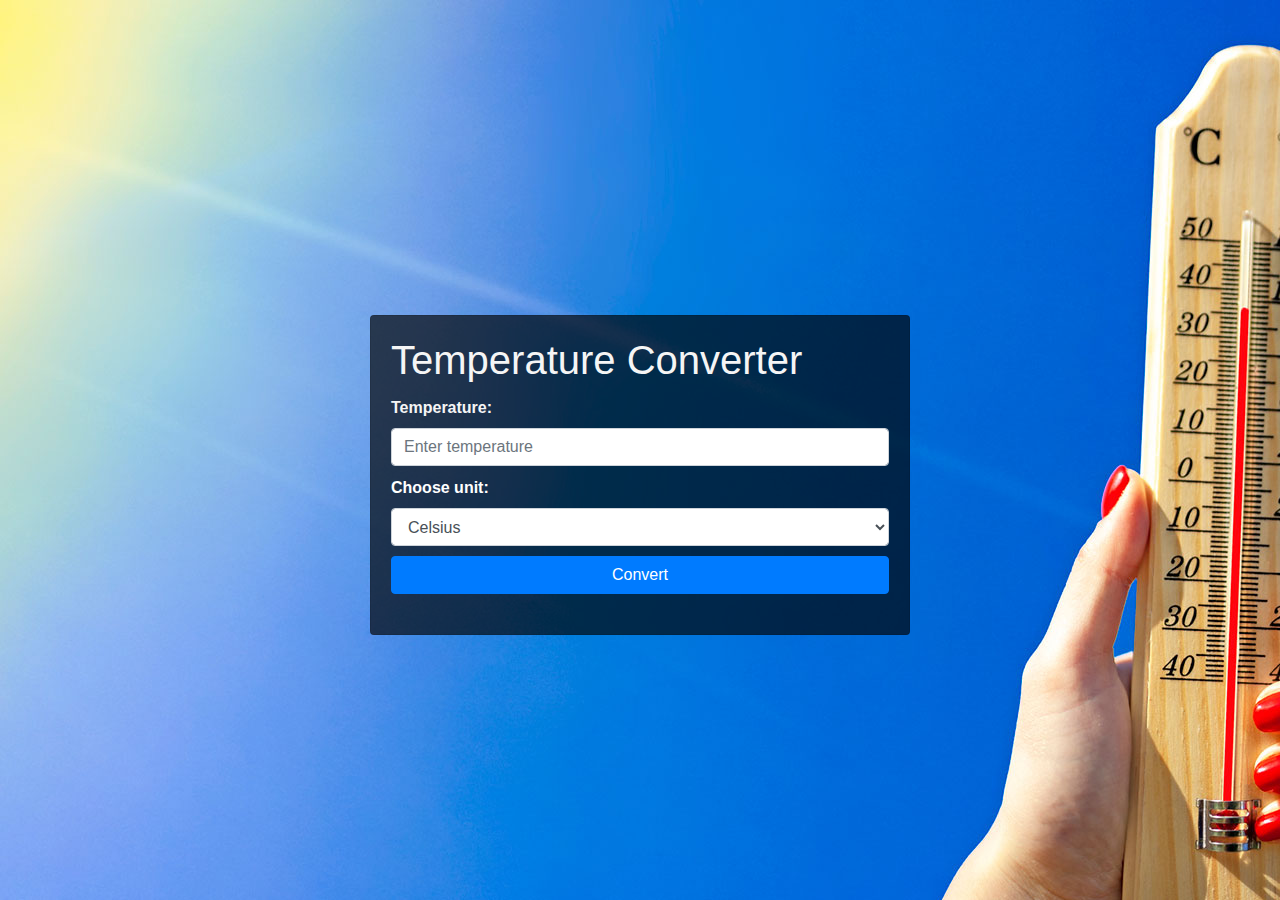
<file: Temperature_Converter/index.html>
<!DOCTYPE html>
<html lang="en">

<head>
    <meta charset="UTF-8">
    <meta name="viewport" content="width=device-width, initial-scale=1.0">
    <title>Temperature Converter</title>
    <!-- Bootstrap CSS link -->
    <link rel="stylesheet" href="https://stackpath.bootstrapcdn.com/bootstrap/4.3.1/css/bootstrap.min.css">
    <style>
        body {
            font-family: Arial, sans-serif;
            margin: 0;
            padding: 0;
            background: url('./celsius-convert.jpg') no-repeat center center fixed; /* Use your image path */
            background-size: cover;
            display: flex;
            align-items: center;
            justify-content: center;
            height: 100vh; /* 100% of the viewport height */
            color: #fff; /* Set default text color to white */
        }

        .container {
            margin-top: 50px;
        }

        label {
            font-weight: bold;
            color: whitesmoke; /* Set label text color to white for better visibility */
        }

        input,
        select,
        button {
            margin-bottom: 10px;
            color: #000; /* Set input, select, and button text color to black */
        }

        #result {
            font-weight: bold;
            margin-top: 20px;
        }

        .card {
            background:  rgba(0, 0, 0, 0.664); /* Set a semi-transparent white background for the card */
        }
    </style>
</head>

<body>
    <div class="container">
        <div class="row justify-content-center">
            <div class="col-md-6">
                <!-- Bootstrap card for styling -->
                <div class="card">
                    <div class="card-body">
                        <h1 class="card-title" style="color: whitesmoke;">Temperature Converter</h1>

                        <label for="temperature">Temperature:</label>
                        <input type="text" class="form-control" id="temperature" placeholder="Enter temperature" oninput="validateInput()">

                        <label for="unit" style="color: #fff;">Choose unit:</label>
                        <select class="form-control" id="unit">
                            <option value="celsius">Celsius</option>
                            <option value="fahrenheit">Fahrenheit</option>
                            <option value="kelvin">Kelvin</option>
                        </select>

                        <button class="btn btn-primary btn-block" onclick="convertTemperature()">Convert</button>

                        <div id="result"></div>
                    </div>
                </div>
            </div>
        </div>
    </div>

    <!-- Bootstrap JS and Popper.js scripts (required for Bootstrap components) -->
    <script src="https://code.jquery.com/jquery-3.3.1.slim.min.js"></script>
    <script src="https://cdnjs.cloudflare.com/ajax/libs/popper.js/1.14.7/umd/popper.min.js"></script>
    <script src="https://stackpath.bootstrapcdn.com/bootstrap/4.3.1/js/bootstrap.min.js"></script>

    <script>
        function validateInput() {
            var input = document.getElementById('temperature').value;
            if (isNaN(input)) {
                alert('Please enter a valid number for temperature.');
                document.getElementById('temperature').value = '';
            }
        }

        function convertTemperature() {
            var temperature = parseFloat(document.getElementById('temperature').value);
            var unit = document.getElementById('unit').value;
            var resultElement = document.getElementById('result');

            if (isNaN(temperature)) {
                alert('Please enter a valid number for temperature.');
                document.getElementById('temperature').value = '';
                resultElement.innerHTML = '';
                return;
            }

            var convertedTemperature;
            var resultText;

            if (unit === 'celsius') {
                convertedTemperature = (temperature * 9/5) + 32;
                resultText = convertedTemperature + ' °F';
            } else if (unit === 'fahrenheit') {
                convertedTemperature = (temperature - 32) * 5/9;
                resultText = convertedTemperature + ' °C';
            } else if (unit === 'kelvin') {
                convertedTemperature = temperature + 273.15;
                resultText = convertedTemperature + ' K';
            }

            resultElement.innerHTML = '<p class="mt-3">Converted Temperature: ' + resultText + '</p>';
        }
    </script>

</body>

</html>
</file>
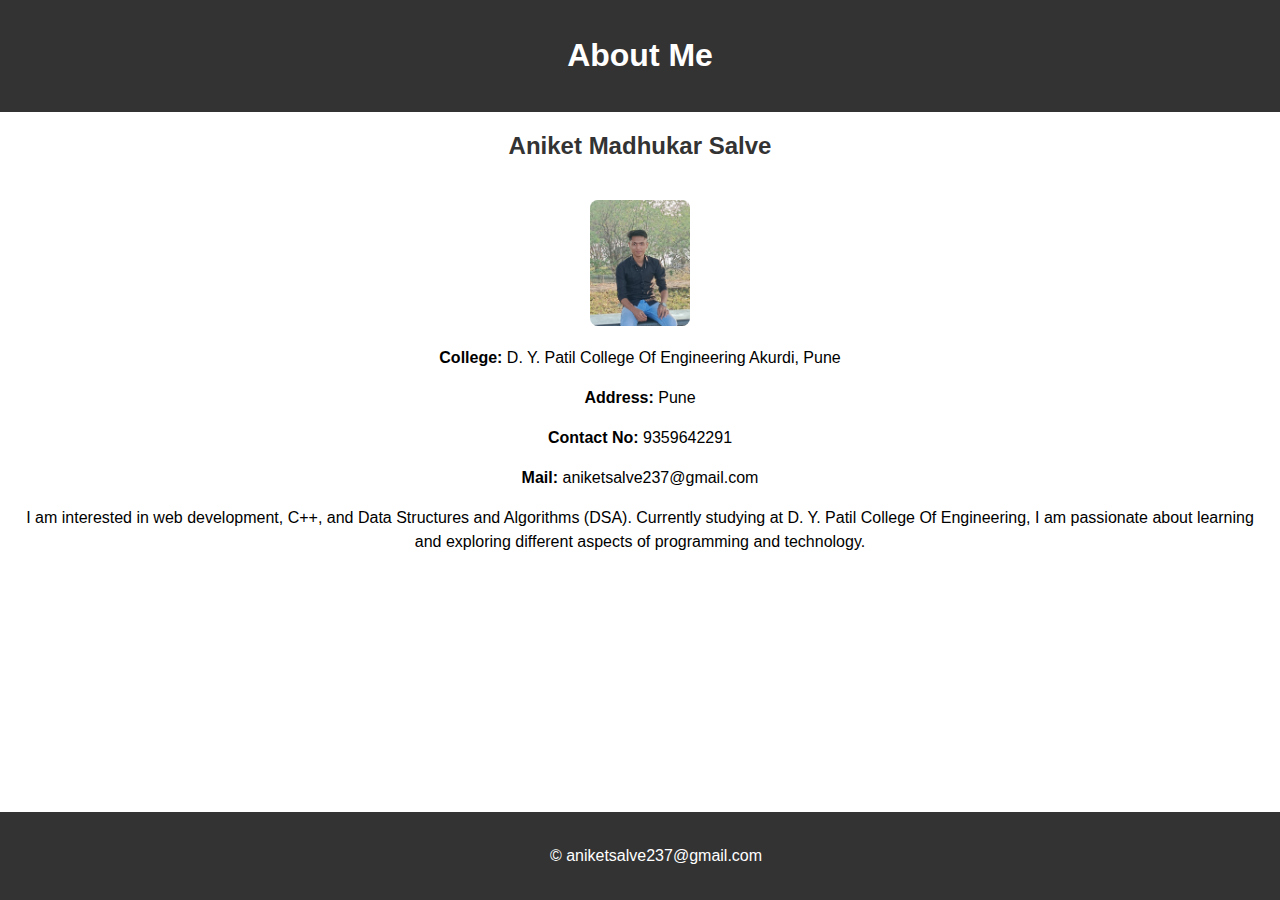
<file: portfolio/about.html>
<!DOCTYPE html>
<html lang="en">

<head>
    <meta charset="UTF-8">
    <meta name="viewport" content="width=device-width, initial-scale=1.0">
    <style>
        body {
            font-family: Arial, sans-serif;
            margin: 0;
            padding: 0;
            box-sizing: border-box;
        }

        header {
            background-color: #333;
            color: white;
            text-align: center;
            padding: 1em;
        }

        section {
            margin: 20px;
            text-align: center;
        }

        h2 {
            color: #333;
        }

        p {
            font-size: 16px;
            line-height: 1.5;
        }

        img {
            max-width: 100%;
            height: auto;
            border-radius: 8px;
            margin-top: 20px;
        }

        footer {
            background-color: #333;
            color: white;
            text-align: center;
            padding: 1em;
            position: fixed;
            bottom: 0;
            width: 100%;
        }
    </style>
    <title>About Me</title>
</head>

<body>
    <header>
        <h1>About Me</h1>
    </header>

    <section>
        <h2>Aniket Madhukar Salve</h2>
        <img src="anu.jpg" alt="Aniket's Image" height="100px" width="100px">
        <p><strong>College:</strong> D. Y. Patil College Of Engineering Akurdi, Pune</p>
        <p><strong>Address:</strong> Pune</p>
        <p><strong>Contact No:</strong> 9359642291</p>
        <p><strong>Mail:</strong> aniketsalve237@gmail.com</p>
        <p>
            I am interested in web development, C++, and Data Structures and Algorithms (DSA).
            Currently studying at D. Y. Patil College Of Engineering, I am passionate about learning and exploring
            different aspects of programming and technology.
        </p>
    </section>

    <footer>
        <p>&copy; aniketsalve237@gmail.com</p>
    </footer>
</body>

</html>
</file>
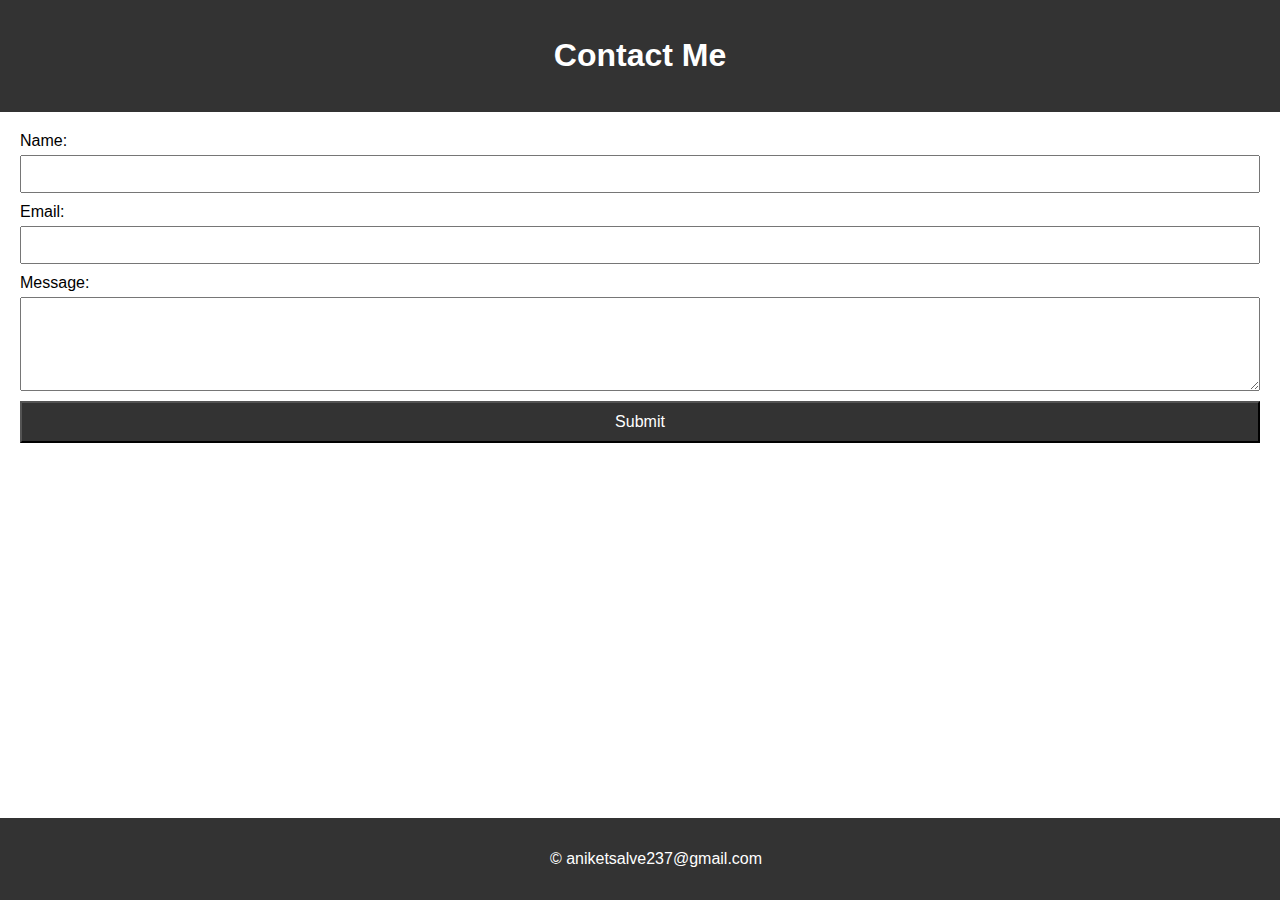
<file: portfolio/contact.html>
<!DOCTYPE html>
<html lang="en">

<head>
    <meta charset="UTF-8">
    <meta name="viewport" content="width=device-width, initial-scale=1.0">
    <style>
        body {
            font-family: Arial, sans-serif;
            margin: 0;
            padding: 0;
            box-sizing: border-box;
        }

        header {
            background-color: #333;
            color: white;
            text-align: center;
            padding: 1em;
        }

        section {
            margin: 20px;
        }

        form {
            display: flex;
            flex-direction: column;
        }

        label {
            margin-bottom: 5px;
        }

        input,
        textarea {
            margin-bottom: 10px;
            padding: 8px;
            font-size: 16px;
        }

        button {
            background-color: #333;
            color: white;
            padding: 10px;
            font-size: 16px;
            cursor: pointer;
        }

        button:hover {
            background-color: #555;
        }

        footer {
            background-color: #333;
            color: white;
            text-align: center;
            padding: 1em;
            position: fixed;
            bottom: 0;
            width: 100%;
        }
    </style>
    <title>Contact Page</title>
</head>

<body>
    <header>
        <h1>Contact Me</h1>
    </header>

    <section>
        <form action="#" method="post">
            <label for="name">Name:</label>
            <input type="text" id="name" name="name" required>

            <label for="email">Email:</label>
            <input type="email" id="email" name="email" required>

            <label for="message">Message:</label>
            <textarea id="message" name="message" rows="4" required></textarea>

            <button type="submit">Submit</button>
        </form>
    </section>

    <footer>
        <p>&copy; aniketsalve237@gmail.com</p>
    </footer>
</body>

</html>
</file>
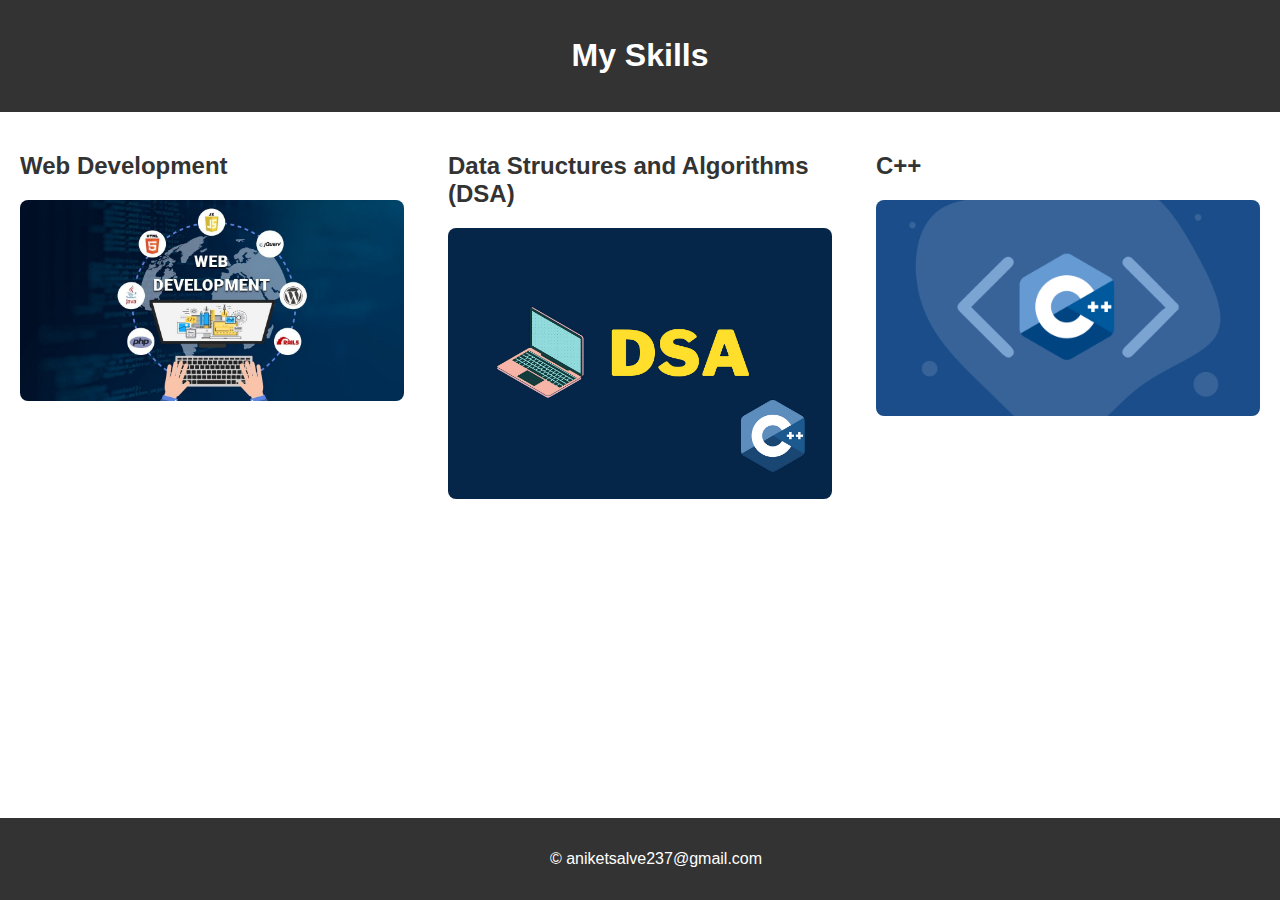
<file: portfolio/skills.html>
<!DOCTYPE html>
<html lang="en">

<head>
    <meta charset="UTF-8">
    <meta name="viewport" content="width=device-width, initial-scale=1.0">
    <style>
        body {
            font-family: Arial, sans-serif;
            margin: 0;
            padding: 0;
            box-sizing: border-box;
        }

        header {
            background-color: #333;
            color: white;
            text-align: center;
            padding: 1em;
        }

        section {
            margin: 20px;
        }

        h2 {
            color: #333;
        }

        .skills-container {
            display: flex;
            justify-content: space-between;
        }

        .skill-section {
            width: 30%;
        }

        .skill {
            margin-bottom: 20px;
        }

        .skill img {
            width: 100%;
            height: auto;
            border-radius: 8px;
            margin-bottom: 10px;
        }

        footer {
            background-color: #333;
            color: white;
            text-align: center;
            padding: 1em;
            position: fixed;
            bottom: 0;
            width: 100%;
        }
    </style>
    <title>My Skills</title>
</head>

<body>
    <header>
        <h1>My Skills</h1>
    </header>

    <div class="skills-container">
        <section class="skill-section">
            <h2>Web Development</h2>
            <div class="skill">
                <img src="web.jpg" alt="Web Development Image">
                <!-- Add more details or images for web development skills -->
            </div>
            <div class="skill">
                <!-- Add more details or images for web development skills -->
            </div>
            <div class="skill">
                <!-- Add more details or images for web development skills -->
            </div>
        </section>

        <section class="skill-section">
            <h2>Data Structures and Algorithms (DSA)</h2>
            <div class="skill">
                <img src="dsa.png" alt="DSA Image">
                <!-- Add more details or images for DSA skills -->
            </div>
            <div class="skill">
                <!-- Add more details or images for DSA skills -->
            </div>
            <div class="skill">
                <!-- Add more details or images for DSA skills -->
            </div>
        </section>

        <section class="skill-section">
            <h2>C++</h2>
            <div class="skill">
                <img src="c++.png" alt="C++ Image">
                <!-- Add more details or images for C++ skills -->
            </div>
            <div class="skill">
                <!-- Add more details or images for C++ skills -->
            </div>
            <div class="skill">
                <!-- Add more details or images for C++ skills -->
            </div>
        </section>
    </div>

    <footer>
        <p>&copy; aniketsalve237@gmail.com</p>
    </footer>
</body>

</html>
</file>
